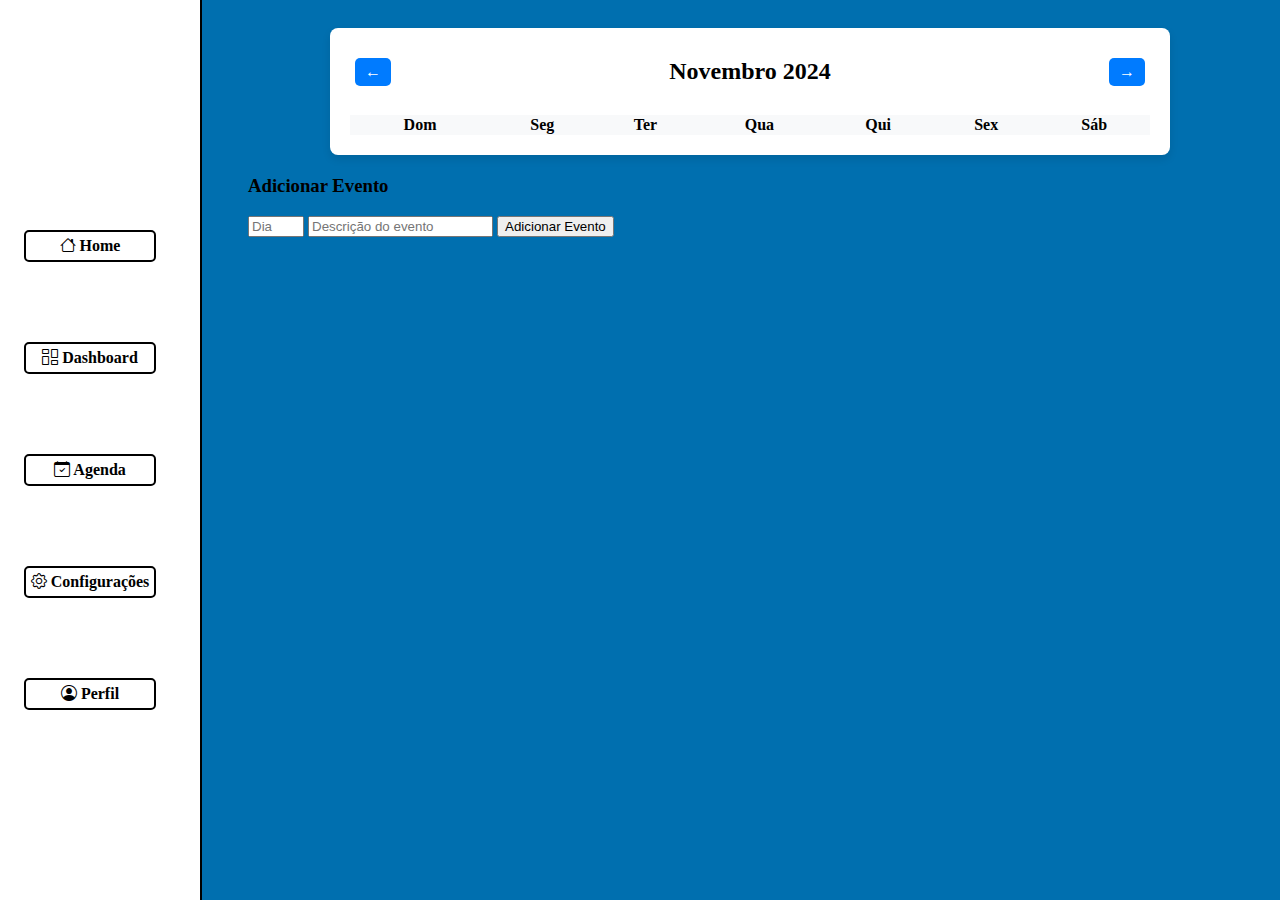
<file: agendaG.html>
<!DOCTYPE html>
<html lang="en">
<head>
    <meta charset="UTF-8">
    <meta name="viewport" content="width=device-width, initial-scale=1.0">
    <title>Agenda - Gestor</title>
    <link rel="stylesheet" href="agendaG.css">
    <link rel="stylesheet" href="https://cdn.jsdelivr.net/npm/bootstrap-icons@1.11.3/font/bootstrap-icons.min.css">
</head>
<body>
    <nav class="sidebar">
        <ul>
            <li class="item">
                <a href="homeG.html">
                    <i class="bi bi-house"></i> Home
                </a>
            </li>
            <li class="item">
                <a href="dashboardG.html">
                    <i class="bi bi-columns-gap"></i> Dashboard
                </a>
            </li>
            <li class="item">
                <a href="agendaG.html">
                    <i class="bi bi-calendar-check"></i> Agenda
                </a>
            </li>
            <li class="item">
                <a href="confG.html">
                    <i class="bi bi-gear"></i> Configurações
                </a>
            </li>
            <li class="item">
                <a href="perfilG.html">
                    <i class="bi bi-person-circle"></i> Perfil
                </a>
            </li>
        </ul>
    </nav>

    <div class="content">
        <div class="calendar">
            <div class="calendar-header">
                <button id="prevMonth">&#8592;</button>
                <h2 id="monthYear">Novembro 2024</h2>
                <button id="nextMonth">&#8594;</button>
            </div>
            <table>
                <thead>
                    <tr>
                        <th>Dom</th>
                        <th>Seg</th>
                        <th>Ter</th>
                        <th>Qua</th>
                        <th>Qui</th>
                        <th>Sex</th>
                        <th>Sáb</th>
                    </tr>
                </thead>
                <tbody id="calendarBody">
                </tbody>
            </table>
        </div>

        <div class="event-form">
            <h3>Adicionar Evento</h3>
            <input type="number" id="eventDay" placeholder="Dia" min="1" max="31">
            <input type="text" id="eventDescription" placeholder="Descrição do evento">
            <button id="addEventButton">Adicionar Evento</button>
            <div class="message" id="eventMessage">Evento adicionado com sucesso!</div>
        </div>
    </div>

    <script src="agendaG.js">
    </script>
</body>
</html>
</file>
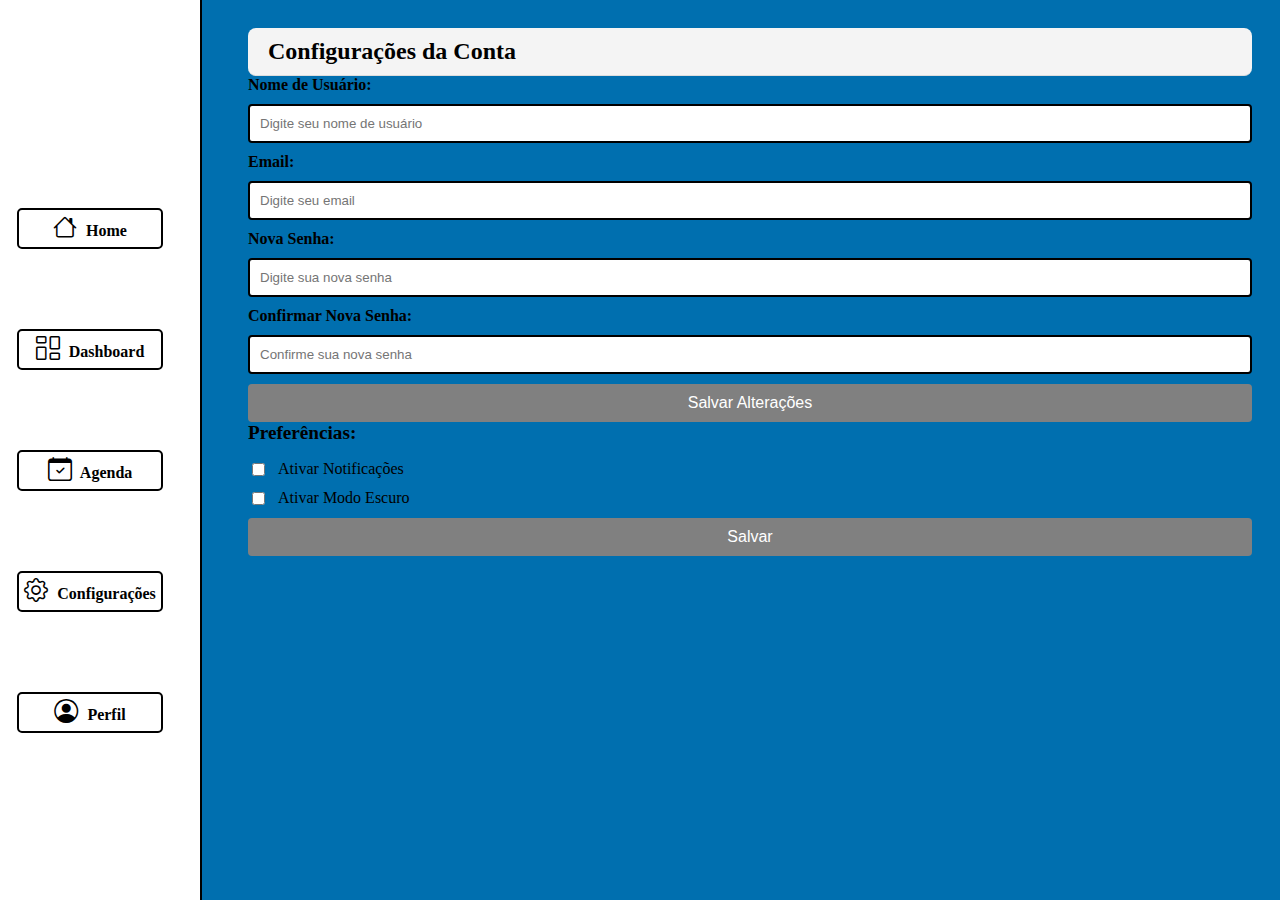
<file: confG.html>
<!DOCTYPE html>
<html lang="en">
<head>
    <meta charset="UTF-8">
    <meta name="viewport" content="width=device-width, initial-scale=1.0">
    <title>Configurações - Gestor</title>
    <link rel="stylesheet" href="confG.css">
    <link rel="stylesheet" href="https://cdn.jsdelivr.net/npm/bootstrap-icons@1.11.3/font/bootstrap-icons.min.css">

</head>
<body>
    <nav class="sidebar">
        <ul>
            <li class="item">
                <a href="homeG.html">
                    <i class="bi bi-house"></i> Home
                </a>
            </li>
            <li class="item">
                <a href="dashboardG.html">
                    <i class="bi bi-columns-gap"></i> Dashboard
                </a>
            </li>
            <li class="item">
                <a href="agendaG.html">
                    <i class="bi bi-calendar-check"></i> Agenda
                </a>
            </li>
            <li class="item">
                <a href="confG.html">
                    <i class="bi bi-gear"></i> Configurações
                </a>
            </li>
            <li class="item">
                <a href="perfilG.html">
                    <i class="bi bi-person-circle"></i> Perfil
                </a>
            </li>
        </ul>
    </nav>

    <div class="content">
        <header>
            <h1>Configurações da Conta</h1>
        </header>
        <section class="account-settings">
            <form action="#">
                <label for="username">Nome de Usuário:</label>
                <input type="text" id="username" placeholder="Digite seu nome de usuário">

                <label for="email">Email:</label>
                <input type="email" id="email" placeholder="Digite seu email">

                <label for="password">Nova Senha:</label>
                <input type="password" id="password" placeholder="Digite sua nova senha">

                <label for="confirm-password">Confirmar Nova Senha:</label>
                <input type="password" id="confirm-password" placeholder="Confirme sua nova senha">

                <button type="submit">Salvar Alterações</button>
            </form>
        </section>

        <section class="preferences">
            <h2>Preferências:</h2>
            <form action="#">
                <label>
                    <input type="checkbox" name="notifications">
                    Ativar Notificações
                </label>

                <label>
                    <input type="checkbox" id="toggle-dark-mode" name="darkmode">
                    Ativar Modo Escuro
                </label>

                <button type="submit" id="save-settings">Salvar</button>
            </form>
        </section>
    </div>
    <script src="confG.js">
  </script>
</body>
</html>
</file>
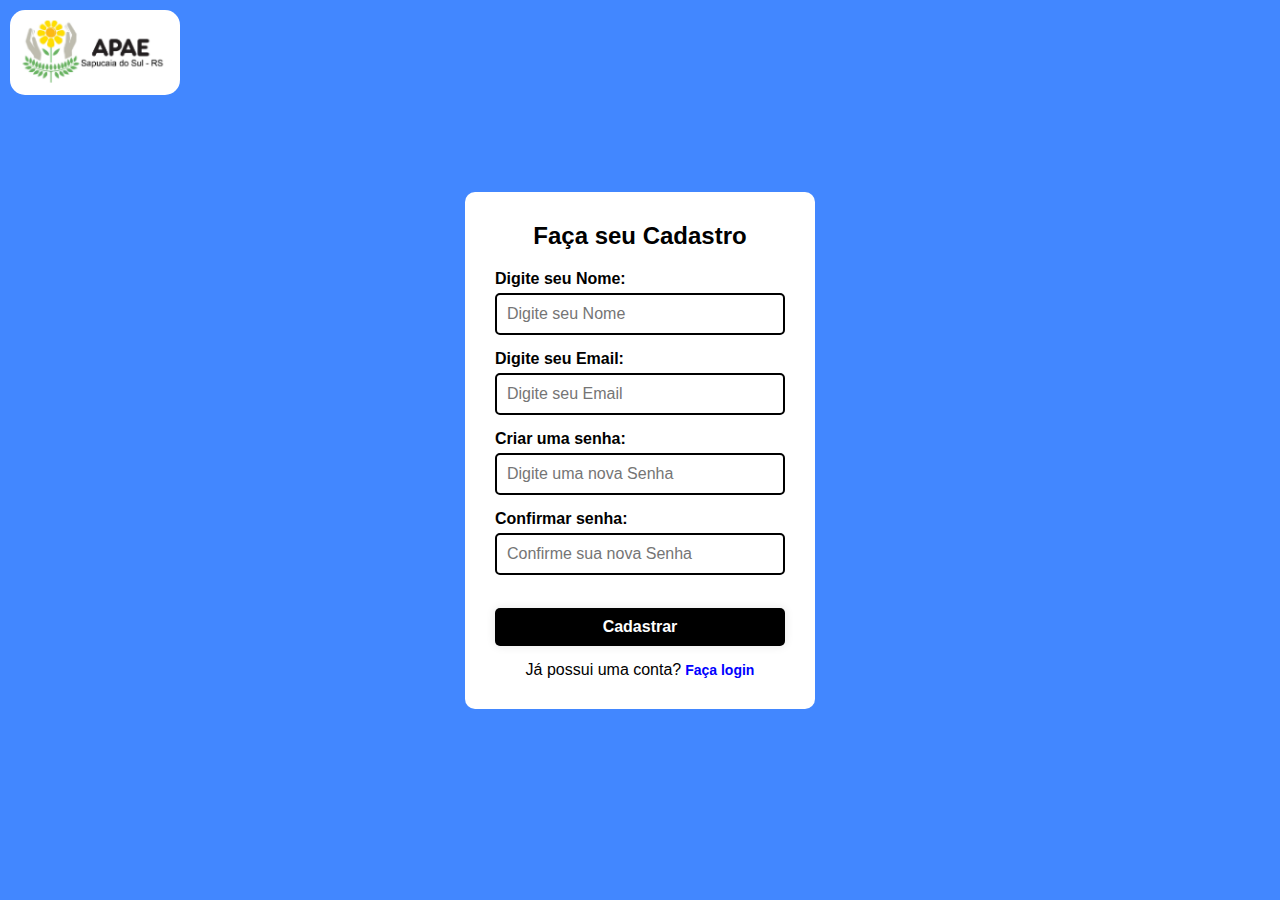
<file: CriarConta.html>
<!DOCTYPE html>
<html lang="en">
<head>
    <meta charset="UTF-8">
    <meta name="viewport" content="width=device-width, initial-scale=1.0">
    <title>Cadastro de uma nova Conta</title>
    <link rel="stylesheet" href="CriarConta.css">
    <style>
        
        header {
            position: absolute;
            top: 0;
            left: 0;
            padding: 10px;
        }

        header img {
            width: 170px; 
            height: auto;
            image-rendering: crisp-edges;
        }

    </style>
</head>

<body>
    <header>
        <img src="./image/Capturar.PNG" alt="Logo"> 
    </header>

    <div class="cadastro">
        <h1>Faça seu Cadastro</h1>
        <form id ="criarconta">
            <div class="input-box">
                <label for="nome">Digite seu Nome:</label>
                <input type="text" id= 'nome' name= 'nome' placeholder="Digite seu Nome" required>
            </div>
            <div class="input-box">
                <label for="email">Digite seu Email:</label>
                <input type="email" id= 'email' name='email' placeholder="Digite seu Email" required>
            </div>
            <div class="input-box">
                <label for="senha">Criar uma senha:</label>
                <input type="senha" id= 'senha' name='senha' placeholder="Digite uma nova Senha" required>
            </div>
            <div class="input-box">
                <label for="confirmar-senha">Confirmar senha:</label>
                <input type="password" id= 'confirmar-senha' name='confirmar-senha' placeholder="Confirme sua nova Senha" required>
            </div>
            <br>
            <button type="submit" class="btncadastro">Cadastrar</button>
            <div class="login-link">
                <p>Já possui uma conta?<a href="telalogin.html"> Faça login</a></p>
            </div>
        </form>  
    </div>
    <script src="telalogin.js">
    </script>
</body>
</html>
</file>
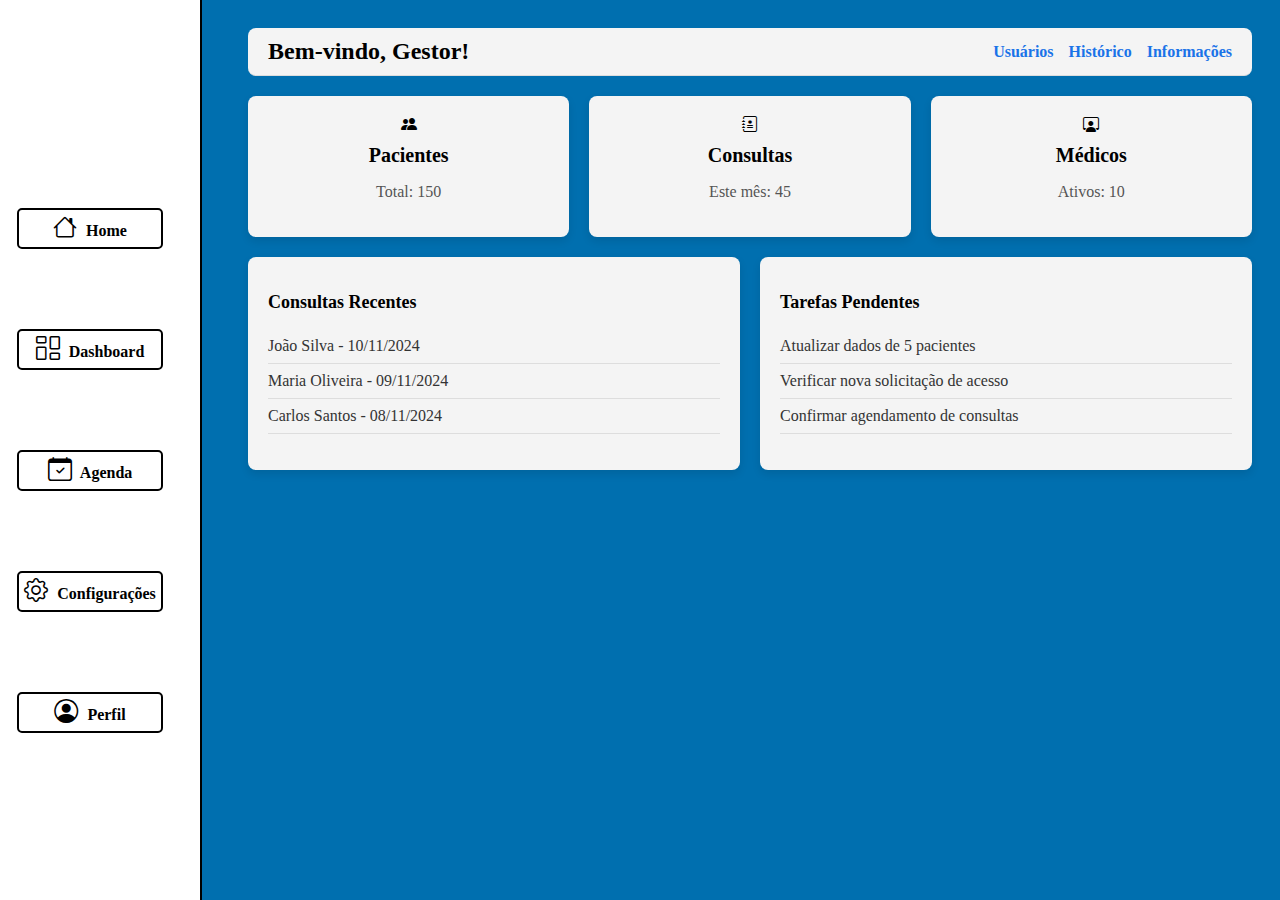
<file: dashboardG.html>
<!DOCTYPE html>
<html lang="pt-br">
<head>
    <meta charset="UTF-8">
    <meta name="viewport" content="width=device-width, initial-scale=1.0">
    <title>Dashboard - Gestor</title>
    <link rel="stylesheet" href="dashboardG.css">
    <link rel="stylesheet" href="https://cdn.jsdelivr.net/npm/bootstrap-icons@1.11.3/font/bootstrap-icons.min.css">
</head>
<body>
    <nav class="sidebar">
        <ul>
            <li class="item">
                <a href="homeG.html">
                    <i class="bi bi-house"></i> Home
                </a>
            </li>
            <li class="item">
                <a href="dashboardG.html">
                    <i class="bi bi-columns-gap"></i> Dashboard
                </a>
            </li>
            <li class="item">
                <a href="agendaG.html">
                    <i class="bi bi-calendar-check"></i> Agenda
                </a>
            </li>
            <li class="item">
                <a href="confG.html">
                    <i class="bi bi-gear"></i> Configurações
                </a>
            </li>
            <li class="item">
                <a href="perfilG.html">
                    <i class="bi bi-person-circle"></i> Perfil
                </a>
            </li>
        </ul>
    </nav>

    <div class="content">
        <header>
            <h1>Bem-vindo, Gestor!</h1>
            <div class="nav-top-right">
                <a href="#">Usuários</a>
                <a href="#">Histórico</a>
                <a href="#">Informações</a>
            </div>
        </header>

        <section class="dashboard">
            <div class="stats">
                <div class="stat-card">
                    <i class="bi bi-people-fill"></i>
                    <h2>Pacientes</h2>
                    <p>Total: 150</p>
                </div>
                <div class="stat-card">
                    <i class="bi bi-journal-medical"></i>
                    <h2>Consultas</h2>
                    <p>Este mês: 45</p>
                </div>
                <div class="stat-card">
                    <i class="bi bi-person-workspace"></i>
                    <h2>Médicos</h2>
                    <p>Ativos: 10</p>
                </div>
            </div>

            <div class="details">
                <div class="recent-appointments">
                    <h2>Consultas Recentes</h2>
                    <ul>
                        <li>João Silva - 10/11/2024</li>
                        <li>Maria Oliveira - 09/11/2024</li>
                        <li>Carlos Santos - 08/11/2024</li>
                    </ul>
                </div>
                <div class="tasks">
                    <h2>Tarefas Pendentes</h2>
                    <ul>
                        <li>Atualizar dados de 5 pacientes</li>
                        <li>Verificar nova solicitação de acesso</li>
                        <li>Confirmar agendamento de consultas</li>
                    </ul>
                </div>
            </div>
        </section>
    </div>
    <script src="confG.js">
  </script>
</body>
</html>
</file>
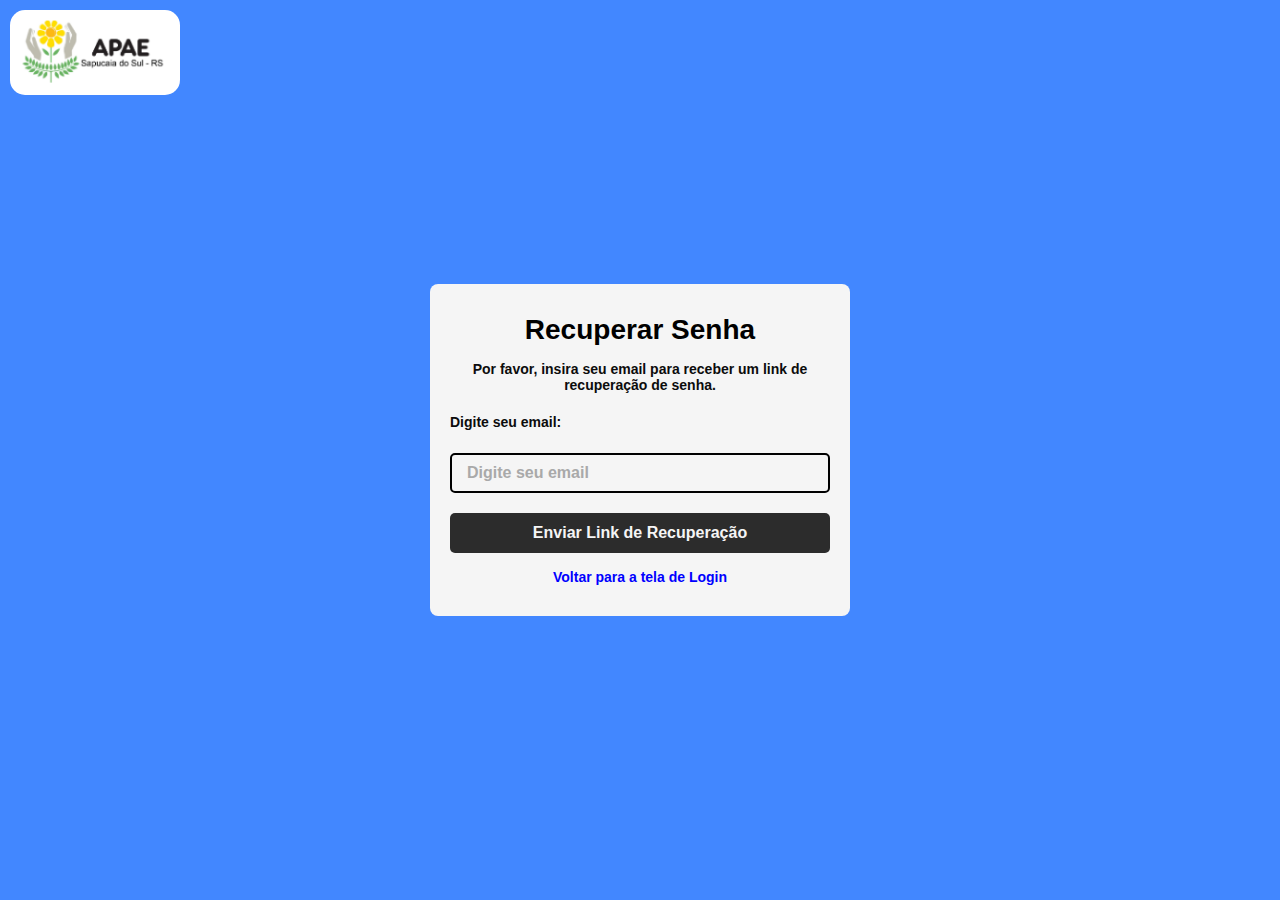
<file: Esenha.html>
<!DOCTYPE html>
<html lang="en">
<head>
    <meta charset="UTF-8">
    <meta name="viewport" content="width=device-width, initial-scale=1.0">
    <link rel="stylesheet" href="Esenha.css">
    <title>Recuperação de Senha</title>
    <style>
        header {
            position: absolute;
            top: 0;
            left: 0;
            padding: 10px;
        }

        header img {
            width: 170px; 
            height: auto;
            image-rendering: crisp-edges;
        }

    </style>
</head>
<body>
    <header>
        <img src="./image/Capturar.PNG" alt="Logo"> 
    </header>
    <div class="Tela">
    <h1>Recuperar Senha</h1>
    <p>Por favor, insira seu email para receber um link de recuperação de senha.</p>

    <form action="">
        <div class="input-box">
            <label for="email">Digite seu email:</label>
            <br><br>
            <input 
            type="email"
            id="email"
            name="email"
            placeholder="Digite seu email" required>
        </div>

        <button type="submit" class="bt">Enviar Link de Recuperação</button>

        <div class="back-link">
        <a href="telalogin.html">Voltar para a tela de Login</a>
    </div>
</div>
    </form>
</body>
</html>
</file>
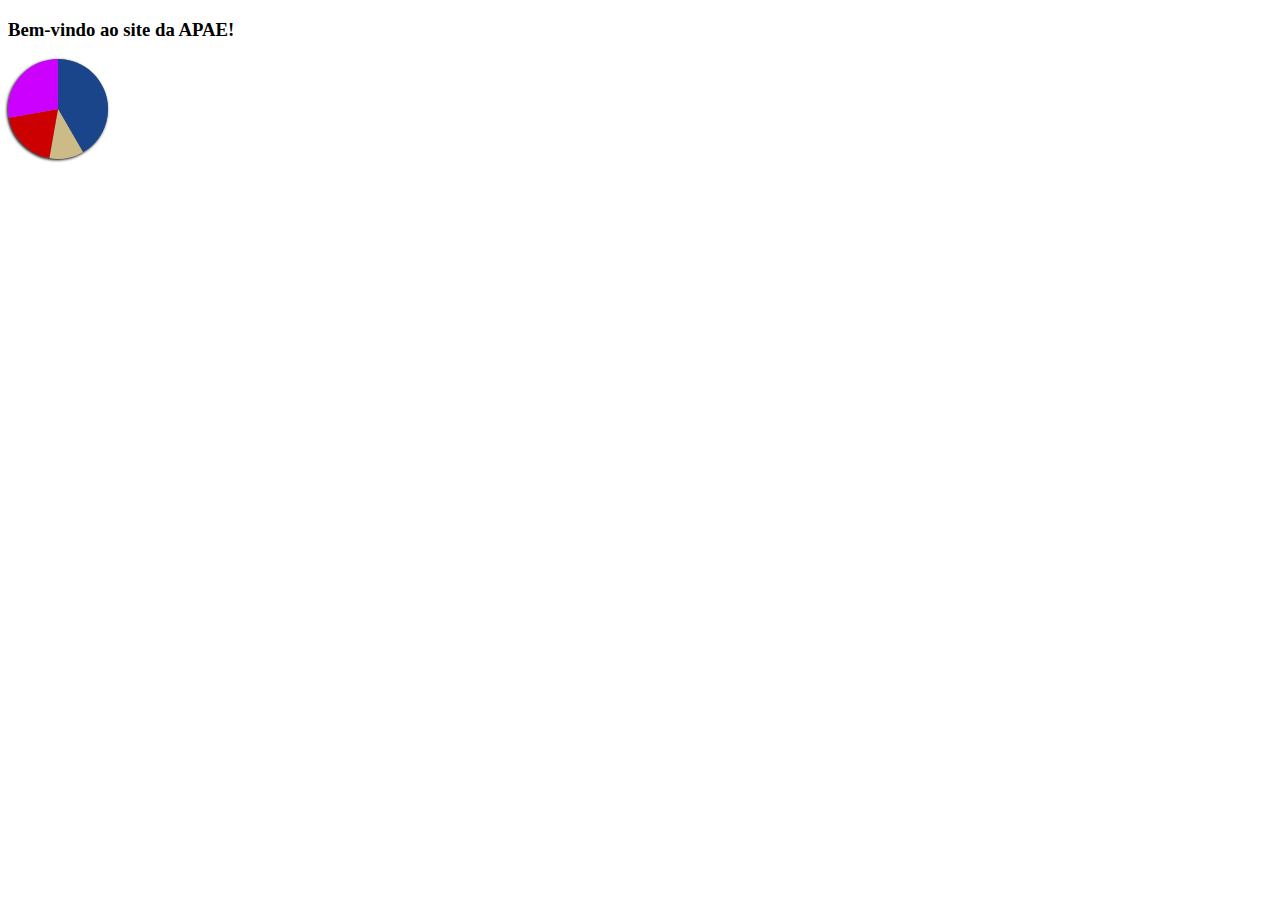
<file: home.html>
<!DOCTYPE html>
<html lang="en">
<head>
    <meta charset="UTF-8">
    <meta name="viewport" content="width=device-width, initial-scale=1.0">
    <title>Home APAE</title>
</head>
<body>
    
     <h3>Bem-vindo ao site da APAE!</h3>
     <style>
        .pieContainer {
              height: 100px;
         }
         .pieBackground {
              background-color: grey;
              position: absolute;
              width: 100px;
              height: 100px;
              -moz-border-radius: 50px;
              -webkit-border-radius: 50px;
              -o-border-radius: 50px;
              border-radius: 50px;
              -moz-box-shadow: -1px 1px 3px #000;
              -webkit-box-shadow: -1px 1px 3px #000;
              -o-box-shadow: -1px 1px 3px #000;
              box-shadow: -1px 1px 3px #000;
         }
         .pie {
              position: absolute;
              width: 100px;
              height: 100px;
              -moz-border-radius: 50px;
              -webkit-border-radius: 50px;
              -o-border-radius: 50px;
              border-radius: 50px;
              clip: rect(0px, 50px, 100px, 0px);
         }
         .hold {
              position: absolute;
              width: 100px;
              height: 100px;
              -moz-border-radius: 50px;
              -webkit-border-radius: 50px;
              -o-border-radius: 50px;
              border-radius: 50px;
              clip: rect(0px, 100px, 100px, 50px);
         }
    
         #pieSlice1 .pie {
              background-color: #1b458b;
              -webkit-transform:rotate(150deg);
              -moz-transform:rotate(150deg);
              -o-transform:rotate(150deg);
              transform:rotate(150deg);
         }
         #pieSlice2 {
              -webkit-transform:rotate(150deg);
              -moz-transform:rotate(150deg);
              -o-transform:rotate(150deg);
              transform:rotate(150deg);
         }
         #pieSlice2 .pie {
              background-color: #ccbb87;
              -webkit-transform:rotate(40deg);
              -moz-transform:rotate(40deg);
              -o-transform:rotate(40deg);
              transform:rotate(40deg);
         }
         #pieSlice3 {
              -webkit-transform:rotate(190deg);
              -moz-transform:rotate(190deg);
              -o-transform:rotate(190deg);
              transform:rotate(190deg);
         }
         #pieSlice3 .pie {
              background-color: #cc0000;
              -webkit-transform:rotate(70deg);
              -moz-transform:rotate(70deg);
              -o-transform:rotate(70deg);
              transform:rotate(70deg);
         }
         #pieSlice4 {
              -webkit-transform:rotate(260deg);
              -moz-transform:rotate(260deg);
              -o-transform:rotate(260deg);
              transform:rotate(260deg);
         }
         #pieSlice4 .pie {
              background-color: #cc00ff;
              -webkit-transform:rotate(100deg);
              -moz-transform:rotate(100deg);
              -o-transform:rotate(100deg);
              transform:rotate(100deg);
         }
    </style>
    
    <div class="pieContainer">
         <div class="pieBackground"></div>
         <div id="pieSlice1" class="hold"><div class="pie"></div></div>
         <div id="pieSlice2" class="hold"><div class="pie"></div></div>
         <div id="pieSlice3" class="hold"><div class="pie"></div></div>
         <div id="pieSlice4" class="hold"><div class="pie"></div></div>
    </div>

</body>
</html>
</file>
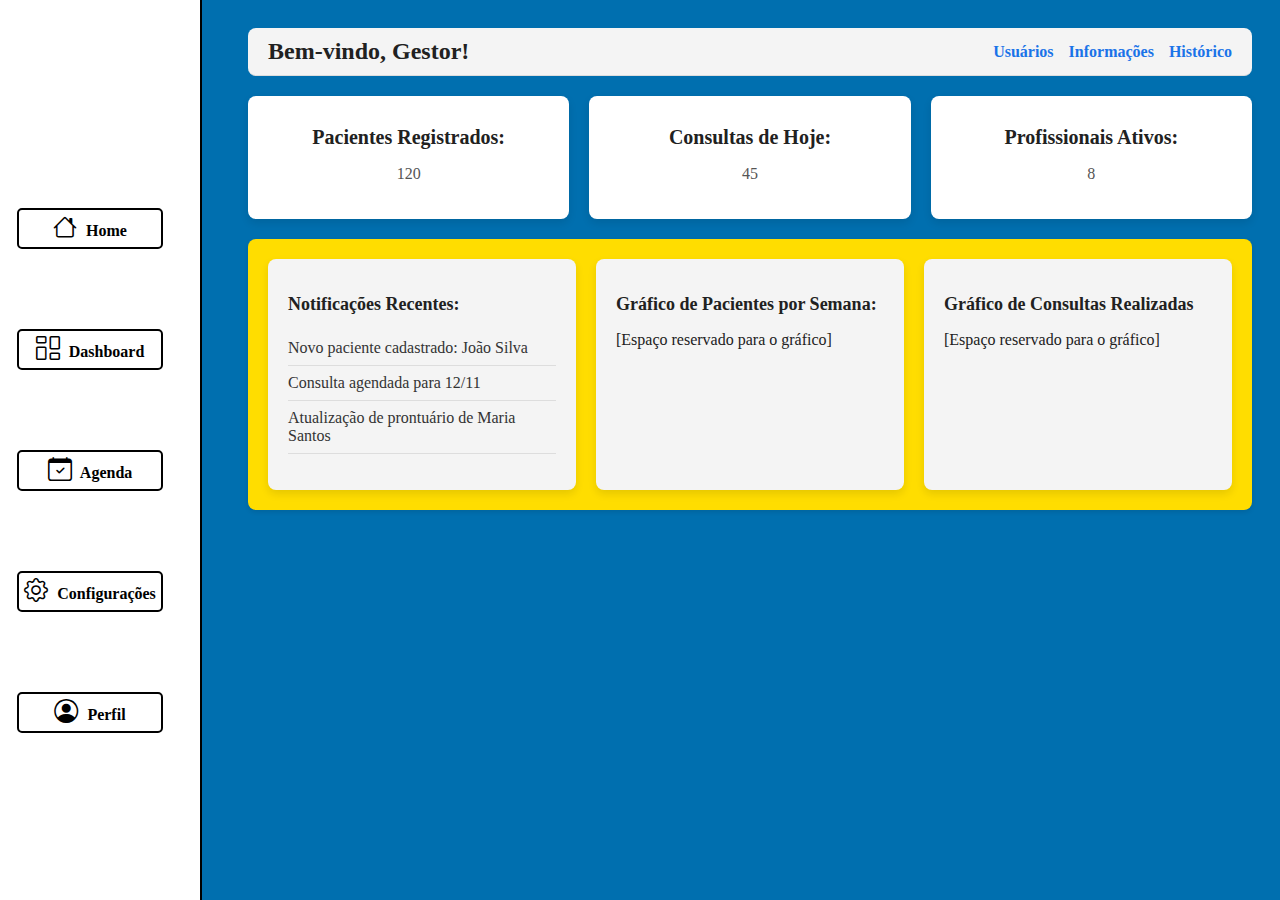
<file: homeG.html>
<!DOCTYPE html>
<html lang="en">
<head>
    <meta charset="UTF-8">
    <meta name="viewport" content="width=device-width, initial-scale=1.0">
    <title>Home - Gestor</title>
    <link rel="stylesheet" href="homeG.css">
    <link rel="stylesheet" href="https://cdn.jsdelivr.net/npm/bootstrap-icons@1.11.3/font/bootstrap-icons.min.css">
</head>
<body>
    <nav class="sidebar">
        <ul>
            <li class="item">
                <a href="homeG.html">
                    <i class="bi bi-house"></i> Home
                </a>
            </li>
            <li class="item">
                <a href="dashboardG.html">
                    <i class="bi bi-columns-gap"></i> Dashboard
                </a>
            </li>
            <li class="item">
                <a href="agendaG.html">
                    <i class="bi bi-calendar-check"></i> Agenda
                </a>
            </li>
            <li class="item">
                <a href="confG.html">
                    <i class="bi bi-gear"></i> Configurações
                </a>
            </li>
            <li class="item">
                <a href="perfilG.html">
                    <i class="bi bi-person-circle"></i> Perfil
                </a>
            </li>
        </ul>
    </nav>

    <div class="content">
        <header>
            <h1>Bem-vindo, Gestor!</h1>
            <div class="top-nav-right">
                <a href="#">Usuários</a>
                <a href="#">Informações</a>
                <a href="#">Histórico</a>
            </div>
        </header>   
            <section class="summary">
                <div class="stats">
                <div class="card">
                    <h2>Pacientes Registrados:</h2>
                    <p>120</p>
                </div>
                <div class="card">
                    <h2>Consultas de Hoje:</h2>
                    <p>45</p>
                </div>
                <div class="card">
                    <h2>Profissionais Ativos:</h2>
                    <p>8</p>
                </div>
            </div>
    
            <div class="notifications">
                <div class="recent-appointments">
                <h2>Notificações Recentes:</h2>
                <ul>
                    <li>Novo paciente cadastrado: João Silva</li>
                    <li>Consulta agendada para 12/11</li>
                    <li>Atualização de prontuário de Maria Santos</li>
                </ul>
                </div>
    
                <div class="charts">
                    <h2>Gráfico de Pacientes por Semana:</h2>
                    <p>[Espaço reservado para o gráfico]</p>
                </div>
                <div class="chart">
                    <h2>Gráfico de Consultas Realizadas</h2>
                    <p>[Espaço reservado para o gráfico]</p>
                </div>
                </div>
            </section>
        </div>
        <script src="confG.js">
     </script>
    </body>
 </html>
</file>
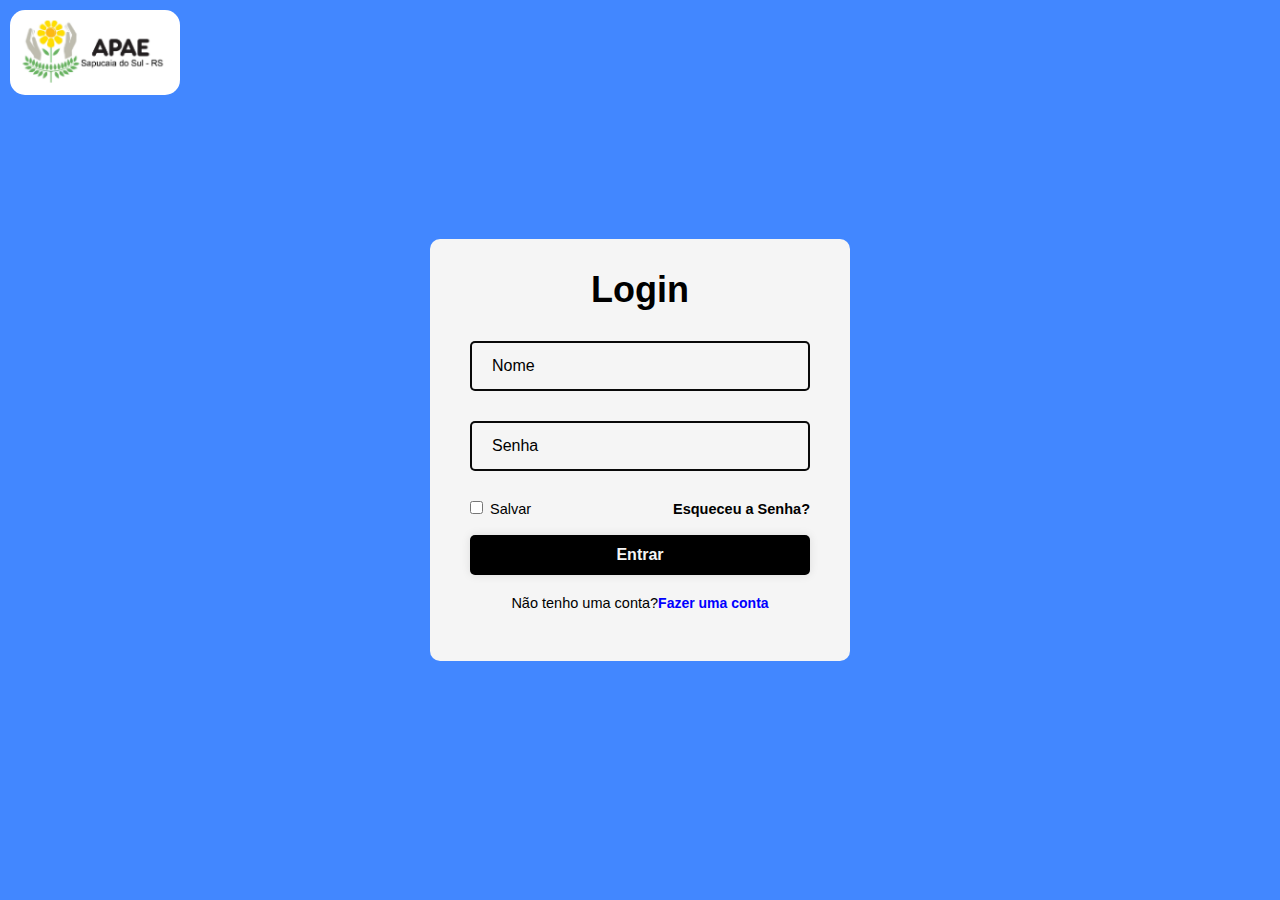
<file: telalogin.html>
<!DOCTYPE html>
<html lang="en">
<head>
    <meta charset="UTF-8">
    <meta name="viewport" content="width=device-width, initial-scale=1.0">
    <title>Tela de Login</title>
    <link rel="stylesheet" href="telalogin.css">
    <style>
        
        header {
            position: absolute;
            top: 0;
            left: 0;
            padding: 10px;
        }

        header img {
            width: 170px; 
            height: auto;
            image-rendering: crisp-edges;
        }

    </style>
</head>

<body>
    <header>
        <img src="./image/Capturar.PNG" alt="Logo"> 
    </header>

    <div class="telalogin">
        <form id ="loginForm">
            <h1>Login</h1>
            <div class="input-box">
                <input type="text" id= 'nome' name= 'nome' placeholder="Nome" required>
            </div>
            <div class="input-box">
                <input type="password" id= 'senha' name='senha' placeholder="Senha" required>
            </div>
            <div class="remember">
                <label><input type="checkbox"> Salvar</label>
                <a 
                href="./Esenha.html">Esqueceu a Senha?</a>
            </div>
            <br>
            <button type="submit" id = "btnlogar" onclick=logar() class="bt">Entrar</button>

            <div class="register-link">
                <p>Não tenho uma conta?<a href="CriarConta.html">Fazer uma conta</a></p>
            </div>
        </form>  
    </div>
    <script src="telalogin.js">
    </script>
</body>
</html>
</file>
<file: agendaG.css>
body {
    background-color: rgb( 0, 111, 175);
    
}

.sidebar {
    border-right: 2px solid #000; 
    padding: 20px 0;
    width: 200px;
    background-color: #fff;
    color: #000;
    height: 100vh;
    position: fixed;
    top: 0;
    left: 0;
    padding-top: 20px;
    display: flex;
    justify-content: center;
    align-items: center;
}

.sidebar ul {
    list-style: none;
    padding: 0;
}

.sidebar ul li {
    padding: 40px 0;
    text-align: center;
}

.sidebar ul li a {
    color: #000;
    text-decoration: none;
    font-weight: bold;
    border: 2px solid #000;
    padding: 5px;
    display: block;
    align-items: center;
    border-radius: 5px; 
    background-color: #fff;
    margin-right: 20px;
}

.sidebar ul li a:hover {
    background-color: #ddd;
    border-radius: 5px;
}

/* Conteúdo principal */
.content {
    margin-left: 220px;
    padding: 20px;
}

/* Calendário */
.calendar {
    max-width: 800px;
    margin: 0 auto;
    background: #fff;
    padding: 20px;
    border-radius: 8px;
    box-shadow: 0 4px 8px rgba(0, 0, 0, 0.1);
    text-align: center;
}

.calendar-header {
    display: flex;
    justify-content: space-between;
    align-items: center;
    margin-bottom: 20px;
}

.calendar-header button {
    background: #1a73e8;
    color: #fff;
    border: none;
    padding: 8px 16px;
    font-size: 16px;
    cursor: pointer;
    border-radius: 5px;
}

.calendar-header button:hover {
    background: #155cb0;
}

.calendar-header h2 {
    margin: 0;
    font-size: 20px;
}

.calendar-days {
    display: grid;
    grid-template-columns: repeat(7, 1fr);
    gap: 5px;
    margin-top: 10px;
    background-color: #f4f4f4;
}

.calendar-days div {
    padding: 10px;
    background: #fff;
    border: 1px solid #ddd;
    border-radius: 5px;
    text-align: center;
    font-size: 14px;
}

.calendar-days .today {
    background: #1a73e8;
    color: #fff;
}

.calendar-days .event-day {
    background: #34a853;
    color: #fff;
}

.calendar-days .holiday {
    background: #ea4335;
    color: #fff;
}

/* Formulário para adicionar eventos */
.add-event {
    margin-top: 20px;
    text-align: left;
}

.add-event input,
.add-event textarea,
.add-event button {
    display: block;
    width: 100%;
    margin-bottom: 10px;
}

.add-event input,
.add-event textarea {
    padding: 8px;
    border: 1px solid #ddd;
    border-radius: 5px;
}

.add-event button {
    background: #1a73e8;
    color: #fff;
    border: none;
    padding: 10px 20px;
    font-size: 16px;
    cursor: pointer;
    border-radius: 5px;
}

.add-event button:hover {
    background: #155cb0;
}

/* Mensagem de evento adicionado */
.event-message {
    margin-top: 10px;
    padding: 10px;
    background: #34a853;
    color: #fff;
    border-radius: 5px;
    display: none;
    text-align: center;
}

/* Estilizando as células do calendário */
table {
    width: 100%;
    border-collapse: collapse;
}

td {
    padding: 8px;
    text-align: center;
    border: 1px solid #ddd;
    vertical-align: top;
    height: 80px; /* Ajuste a altura conforme necessário */
    position: relative;
}

th {
    background-color: #f8f9fa;
    font-weight: bold;
}

/* Estilizando os eventos */
.event {
    background-color: #f0ad4e;
    color: white;
    padding: 2px 4px;
    border-radius: 3px;
    font-size: 0.8em;
    display: block;
    margin-top: 2px;
    text-align: center;
}

/* Botões de navegação */
#prevMonth, #nextMonth {
    background-color: #007bff;
    color: white;
    border: none;
    border-radius: 5px;
    padding: 5px 10px;
    cursor: pointer;
    margin: 5px;
}

/* Título do mês */
#monthYear {
    font-size: 1.5em;
    text-align: center;
    margin: 10px 0;
}

/* Formulário de adição de evento */
.event-form {
    margin-top: 20px;
}

.message {
    display: none;
    margin-top: 10px;
    color: green;
    font-weight: bold;
}
</file>
<file: confG.css>
body {
    background-color: rgb( 0, 111, 175);
    color: rgb(0, 0, 0);
    transition: background-color 0.3s, color 0.3s;
}

body.dark-mode {
    background-color: rgb(33, 33, 33);
    color: rgb(240, 240, 240);
}

body.dark-mode .sidebar {
    background-color: rgb(55, 55, 55);
    color: rgb(200, 200, 200);
}

body.dark-mode header h1 {
    color: black;
}
.sidebar {
    border-right: 2px solid #000; 
    padding: 20px 0;
    width: 200px;
    background-color: #fff;
    color: #000;
    height: 100vh;
    position: fixed;
    top: 0;
    left: 0;
    padding-top: 20px;
    display: flex;
    justify-content: center;
    align-items: center;
    
}
.sidebar ul {
    list-style: none;
    padding: 0;
}
.sidebar ul li {
    padding: 40px 0;
    text-align: center;
}
.sidebar ul li a {
    color: #000;
    text-decoration: none;
    font-weight: bold;
    border: 2px solid #000;
    padding: 5px;
    display: block;
    align-items: center;
    border-radius: 5px; 
    background-color: #fff;
    margin-right: 20px;
}
.sidebar ul li a i {
    font-size: 24px;
    margin-right: 5px;
    color: #000;
}
.content {
    margin-left: 220px;
    padding: 20px;
}
header {
    display: flex;
    justify-content: space-between;
    align-items: center;
    background-color: #f4f4f4;
    padding: 10px 20px;
    border-bottom: 1px solid #ddd;
    border-radius: 8px;
     
}
header h1 {
    font-size: 24px;
    margin: 0;
}
form {
    display: flex;
    flex-direction: column;
    gap: 10px;
}
form label {
    font-weight: bold;
}
form input {
    padding: 10px;
    border: 2px solid #000;
    border-radius: 4px;
}
form button {
    padding: 10px;
    background-color: gray;
    color: #fff;
    border: none;
    border-radius: 4px;
    cursor: pointer;
    font-size: 1rem;
}
form button:hover {
    background-color: #000;
}
h2 {
    margin-top: 0;
    color: #000;
    font-size: 1.2rem;
}
.preferences form label {
    display: flex;
    align-items: center;
    gap: 10px;
    font-weight: normal;
}
</file>
<file: CriarConta.css>
img{
    border-radius: 15px;
    display: flex;
    align-items: center;
}
* {
    margin: 0;
    padding: 0;
    box-sizing: border-box;
    font-family: Arial, sans-serif;
}
body {
    display: flex;
    justify-content: center;
    align-items: center;
    min-height: 100vh;
    background-color: rgba(66, 135, 255, 1);
}
header li{
    display: inline-block;
    margin: 0 10px;

}
header a:hover{
    color: white;
}
.cadastro{
    background-color: white;
    padding: 30px;
    border-radius: 10px;
    width: 350px;
    text-align: center;
}
.cadastro h1 {
    font-size: 24px;
    color: black;
    margin-bottom: 20px;
    font-weight: bold;
}
.input-box {
    margin-bottom: 15px;
    text-align: left;
}
.input-box label {
    font-weight: 600;
    color: black;
    margin-bottom: 5px;
    display: block;

}
.input-box input {
    width: 100%;
    padding: 10px;
    border-radius: 5px;
    border: 2px solid black;
    background-color: white;
    font-size: 16px;
    
}
.btncadastro {
    width: 100%;
    padding: 10px;
    border: none;
    outline: none;
    border-radius: 5px;
    background-color: black;
    box-shadow: 0 0 10px rgba(29, 29, 29, 0.1);
    color: #fff;
    font-size: 16px;
    font-weight: bold;
    cursor: pointer;
}
.btncadastro:hover {
    background-color: black;
}
.login-link {
    margin-top: 15px;
}
.login-link a {
    color: blue;
    text-decoration: none;
    font-size: 14px;
    font-weight: bold;
}
.login-link a:hover {
    color: darkblue;
}
</file>
<file: dashboardG.css>
body{
    background-color: rgb( 0, 111, 175);
}

body.dark-mode {
    background-color: #121212;
    color: #ffffff;
}

.dark-mode .sidebar {
    background-color: #1e1e1e;
    color: #ffffff;
}

.dark-mode .sidebar ul li a {
    color: #ffffff;
}

.dark-mode header {
    background-color: #1e1e1e;
    color: #ffffff;
}

.dark-mode .card, .dark-mode .notifications {
    background-color: #292929;
    color: #ffffff;
}

.sidebar {
    border-right: 2px solid #000; 
    padding: 20px 0;
    width: 200px;
    background-color: #fff;
    color: #000;
    height: 100vh;
    position: fixed;
    top: 0;
    left: 0;
    padding-top: 20px;
    display: flex;
    justify-content: center;
    align-items: center;
    
}

.sidebar ul {
    list-style: none;
    padding: 0;
}

.sidebar ul li {
    padding: 40px 0;
    text-align: center;
}

.sidebar ul li a {
    color: #000;
    text-decoration: none;
    font-weight: bold;
    border: 2px solid #000;
    padding: 5px;
    display: block;
    align-items: center;
    border-radius: 5px; 
    background-color: #fff;
    margin-right: 20px;
}

.sidebar ul li a i {
    font-size: 24px;
    margin-right: 5px;
    color: #000;
}
.content {
    margin-left: 220px;
    padding: 20px;
}
header {
    display: flex;
    justify-content: space-between;
    align-items: center;
    background-color: #f4f4f4;
    padding: 10px 20px;
    border-bottom: 1px solid #ddd;
    border-radius: 8px;

}

header h1 {
    margin: 0;
    font-size: 24px;
    
}

.nav-top-right {
    display: flex;
    gap: 15px;
}

.nav-top-right a {
    color: #1a73e8;
    text-decoration: none;
    font-weight: bold;
}

.nav-top-right a:hover {
    text-decoration: underline;
}
.dashboard .stats {
    display: flex;
    gap: 20px;
    margin-top: 20px;
}

.stat-card {
    background-color: #f4f4f4;
    padding: 20px;
    border-radius: 8px;
    text-align: center;
    flex: 1;
    box-shadow: 0px 4px 8px rgba(0,0,0,0.1);
}

.stat-card h2 {
    font-size: 20px;
    margin: 10px 0;
}

.stat-card p {
    font-size: 16px;
    color: #555;
}

.details {
    display: flex;
    gap: 20px;
    margin-top: 20px;
}

.recent-appointments, .tasks {
    flex: 1;
    background-color: #f4f4f4;
    padding: 20px;
    border-radius: 8px;
    box-shadow: 0px 4px 8px rgba(0,0,0,0.1);
}

.recent-appointments h2, .tasks h2 {
    font-size: 18px;
    margin-bottom: 10px;
}

.recent-appointments ul, .tasks ul {
    list-style-type: none;
    padding: 0;
    color: #333;
}

.recent-appointments ul li, .tasks ul li {
    padding: 8px 0;
    border-bottom: 1px solid #ddd;
}
</file>
<file: Esenha.css>
*{
    margin: 0;
    padding: 0;
    box-sizing: border-box;
    font-family: Arial, Helvetica, sans-serif;
}
img{
    border-radius: 15px;
    display: flex;
    align-items: center;
}
body{
    display: flex;
    justify-content: center;
    align-items: center;
    min-height: 100vh;
    background-color: rgba(66, 135, 255, 1);
}
.Tela{
    width: 420px;
    background: whitesmoke;
    font-weight: bold;
    color: black;
    border-radius: 8px;
    padding: 30px 20px;
    text-align: center;
}
.Tela h1{
    font-size: 28px;
    margin-bottom: 15px;

}
.Tela p{
    font-size: 14px;
    color: rgb(12, 12, 12);
    margin-bottom: 20px;
}
.input-box{
    margin-bottom: 20px;
    text-align: left;
}
.input-box label{
    font-size: 14px;
    color: #0c0c0c;
    margin-bottom: 5px;
    display: inline-block;
}
.input-box input{
    width: 100%;
    height: 40px;
    background: whitesmoke;
    border: 2px solid black;
    outline: none;
    border-radius: 5px;
    font-size: 16px;
    color: black;
    padding: 0px 15px;
}
.input-box input::placeholder{
    color: #a9a9a9;
    font-weight: bold;
}

.bt{
    width: 100%;
    height: 40px;
    background: #2c2c2c;
    border: none;
    outline: none;
    border-radius: 5px;
    cursor: pointer;
    font-size: 16px;
    color: whitesmoke;
    font-weight: bold;
    transition: background-color 0.3s;
}
.bt:hover{
    background-color: black;
}
.back-link{
    margin-top: 15px;
}
.back-link a{
    color: blue;
    text-decoration: none;
    font-size: 14px;
}
.back-link a:hover{
    color: darkblue;
}
</file>
<file: homeG.css>
body{
    background-color: rgb( 0, 111, 175);
    color: rgb(33, 33, 33);
    transition: background-color 0.3s, color 0.3s;
}
body.dark-mode {
    background-color: rgb(33, 33, 33);
    color: rgb(240, 240, 240);
    transition: background-color 0.3s, color 0.3s;
}
body.dark-mode .sidebar {
    background-color: rgb(55, 55, 55);
    color: black; 
}
body.dark-mode .sidebar ul li a {
    color: black;
    background-color: rgb(240, 240, 240);
    border: 2px solid black; 
}
body.dark-mode header h1 {
    color: black;
}
body.dark-mode h2,
body.dark-mode h3,
body.dark-mode p {
    font-weight: bold; 
    color: black; 
}

body.dark-mode .card, 
body.dark-mode .notifications, 
body.dark-mode .recent-appointments, 
body.dark-mode .charts,
body.dark-mode .chart {
    background-color: #FFDD00; 
    color: #ffffff;
    border: 1px solid #444;
}

.sidebar {
    border-right: 2px solid #000; 
    padding: 20px 0;
    width: 200px;
    background-color: #fff;
    color: #000;
    height: 100vh;
    position: fixed;
    top: 0;
    left: 0;
    padding-top: 20px;
    display: flex;
    justify-content: center;
    align-items: center;
    
}

.sidebar ul {
    list-style: none;
    padding: 0;
}

.sidebar ul li {
    padding: 40px 0;
    text-align: center;
}

.sidebar ul li a {
    color: #000;
    text-decoration: none;
    font-weight: bold;
    border: 2px solid #000;
    padding: 5px;
    display: block;
    align-items: center;
    border-radius: 5px; 
    background-color: #fff;
    margin-right: 20px;
    
}

.sidebar ul li a i {
    font-size: 24px;
    margin-right: 5px;
    color: #000;
}
.content {
    margin-left: 220px;
    padding: 20px;
}
header {
    display: flex;
    justify-content: space-between;
    align-items: center;
    background-color: #f4f4f4;
    padding: 10px 20px;
    border-bottom: 1px solid #ddd;
    border-radius: 8px;
}

header h1 {
    font-size: 24px;
    margin: 0;
}
.top-nav-right{
    display: flex;
    gap: 15px;
    margin: 0; 
    padding: 0; 
}
.top-nav-right a {
    font-weight: bold;
    color: #1a73e8;
    text-decoration: none;
}
.top-nav a:hover {
    text-decoration: underline;
}

.summary .stats{
    display: flex;
    gap: 20px;
    margin-top: 20px;
}
.card {
    background-color: #f4f4f4;
    flex: 1;
    background-color: #fff;
    padding: 20px;
    border-radius: 8px;
    box-shadow: 0 4px 8px rgba(0, 0, 0, 0.1);
    text-align: center;
}

.card h2 {
    font-size: 20px;
    margin: 10px 0;
}

.card p {
    font-size: 16px;
    color: #555;
}
.notifications {
    display: flex;
    margin-top: 20px;
    padding: 20px;
    border-radius: 8px;
    box-shadow: 0 2px 5px rgba(0, 0, 0, 0.1);
    gap: 20px;
    background-color: #FFDD00;
}
.recent-appointments, .charts, .chart{
    flex: 1;
    background-color: #f4f4f4;
    padding: 20px;
    border-radius: 8px;
    box-shadow: 0px 4px 8px rgba(0,0,0,0.1);
}
.recent-appointments h2, .charts h2, .chart h2{
    font-size: 18px;
    margin-bottom: 10px;
}
.recent-appointments ul{
    list-style-type: none;
    padding: 0;
    color: #333;
}
.recent-appointments ul li{
    padding: 8px 0;
    border-bottom: 1px solid #ddd;
}
.notifications h2 {
    font-size: 18px;
    margin-bottom: 10px;
}
</file>
<file: telalogin.css>
img{
    border-radius: 15px;
    display: flex;
    align-items: center;
}

*{
    margin: 0;
    padding: 0;
    box-sizing: border-box;
    font-family: Arial, Helvetica, sans-serif;
}
body{
    display: flex;
    justify-content: center;
    align-items: center;
    min-height: 100vh;
    background-color: rgba(66, 135, 255, 1);
}
.telalogin{
    width: 420px;
    position: absolute;
    top: 50%;
    left: 50%;
    transform: translate(-50%,-50%);
    background: whitesmoke;
    color: black;
    border-radius: 10px;
    padding: 30px 40px;
}
.telalogin h1{
    font-size: 36px;
    text-align: center;
}
.telalogin .input-box{
    width: 100%;
    height: 50px;
    margin: 30px 0;
}
.input-box input{
    width: 100%;
    height: 100%;
    background: whitesmoke;
    border: none;
    outline: none;
    border: 2px solid rgba(2, 2, 2, 0.973);
    border-radius: 5px;
    font-size: 16px;
    color: black;
    padding: 20px 45px 20px 20px;
}
.input-box input::placeholder{
    color: black;
    opacity: 1;
}
.telalogin .remember{
    display: flex;
    justify-content: space-between;
    font-size: 14.5px;
    margin: -15px o 15px;
}
.remember label input{
    accent-color: black;
    margin-right: 3px;
}
.remember a{
    color: black;
    text-decoration: none;
    font-weight: bold;
}
.telalogin .bt{
    width: 100%;
    height: 40px;
    background: black;
    border: none;
    outline: none;
    border-radius: 5px;
    box-shadow: 0 0 10px rgba(5, 5, 5, 0.1);
    cursor: pointer;
    font-size: 16px;
    color: whitesmoke;
    font-weight: 600;
}
.telalogin .register-link{
    font-size: 14.5px;
    text-align: center;
    margin: 20px;
}
.register-link p a{
    color: blue;
    text-decoration: none;
    font-weight: 600;
    font-size: 14px;
}
.register-link p a:hover{
    color: darkblue;
}
</file>
